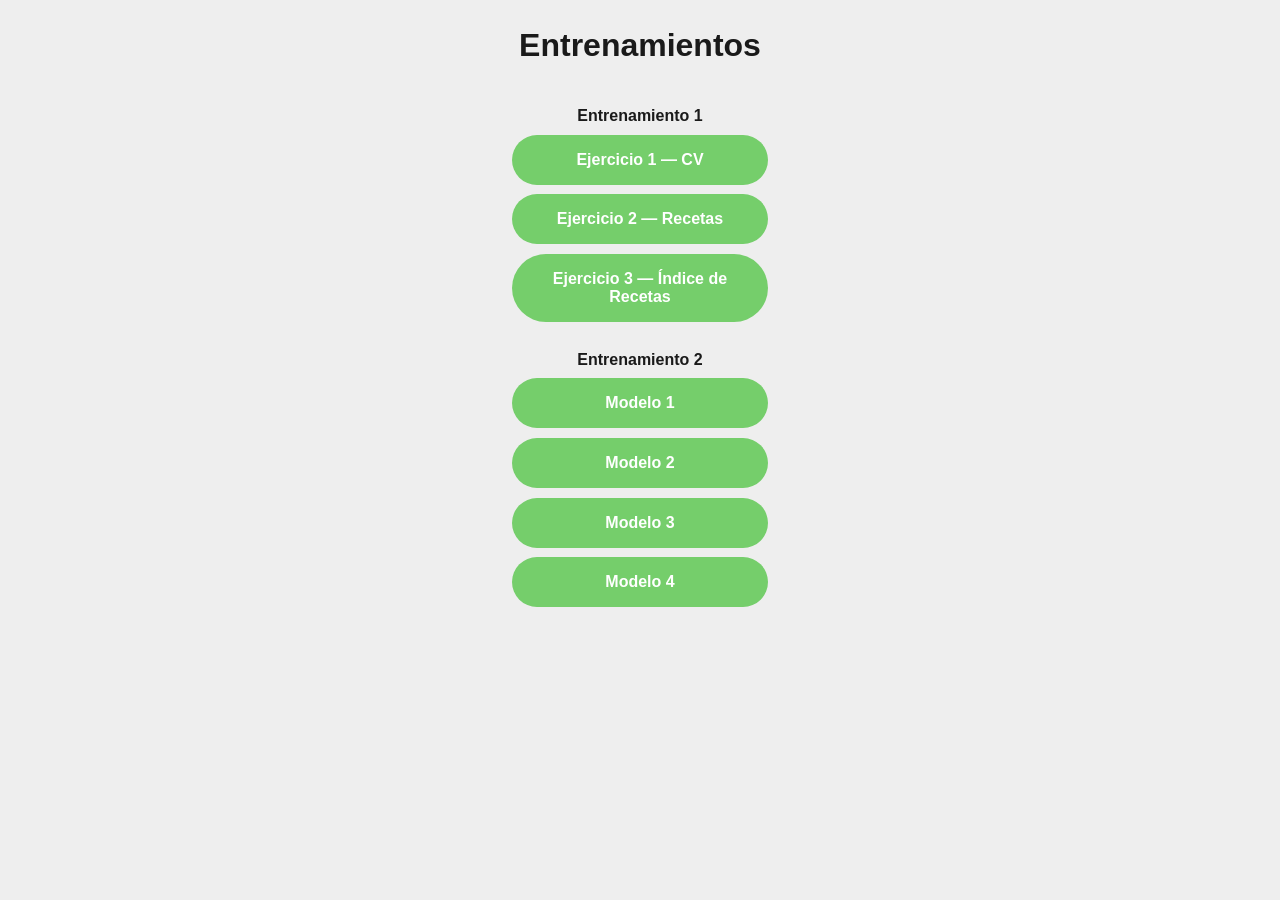
<file: index.html>
<!DOCTYPE html>
<html lang="en">

<head>
  <meta charset="UTF-8">
  <meta name="viewport" content="width=device-width, initial-scale=1.0">
  <link rel="stylesheet" href="styles.css">
  <title>Entrenamientos</title>
</head>

<body>
  <h1>Entrenamientos</h1>

  <p class="subtitulo">Entrenamiento 1</p>

  <a href="./entrenamiento_01/ejercicio_01/index.html" class="boton">Ejercicio 1 — CV</a>
  <a href="./entrenamiento_01/ejercicio_02/index.html" class="boton">Ejercicio 2 — Recetas</a>
  <a href="./entrenamiento_01/ejercicio_03/index.html" class="boton">Ejercicio 3 — Índice de Recetas</a>

  <p class="subtitulo">Entrenamiento 2</p>

  <a href="./entrenamiento_02/modelo_01/index.html" class="boton">Modelo 1</a>
  <a href="./entrenamiento_02/modelo_02/index.html" class="boton">Modelo 2</a>
  <a href="./entrenamiento_02/modelo_03/index.html" class="boton">Modelo 3</a>
  <a href="./entrenamiento_02/modelo_04/index.html" class="boton">Modelo 4</a>
</body>

</html>
</file>
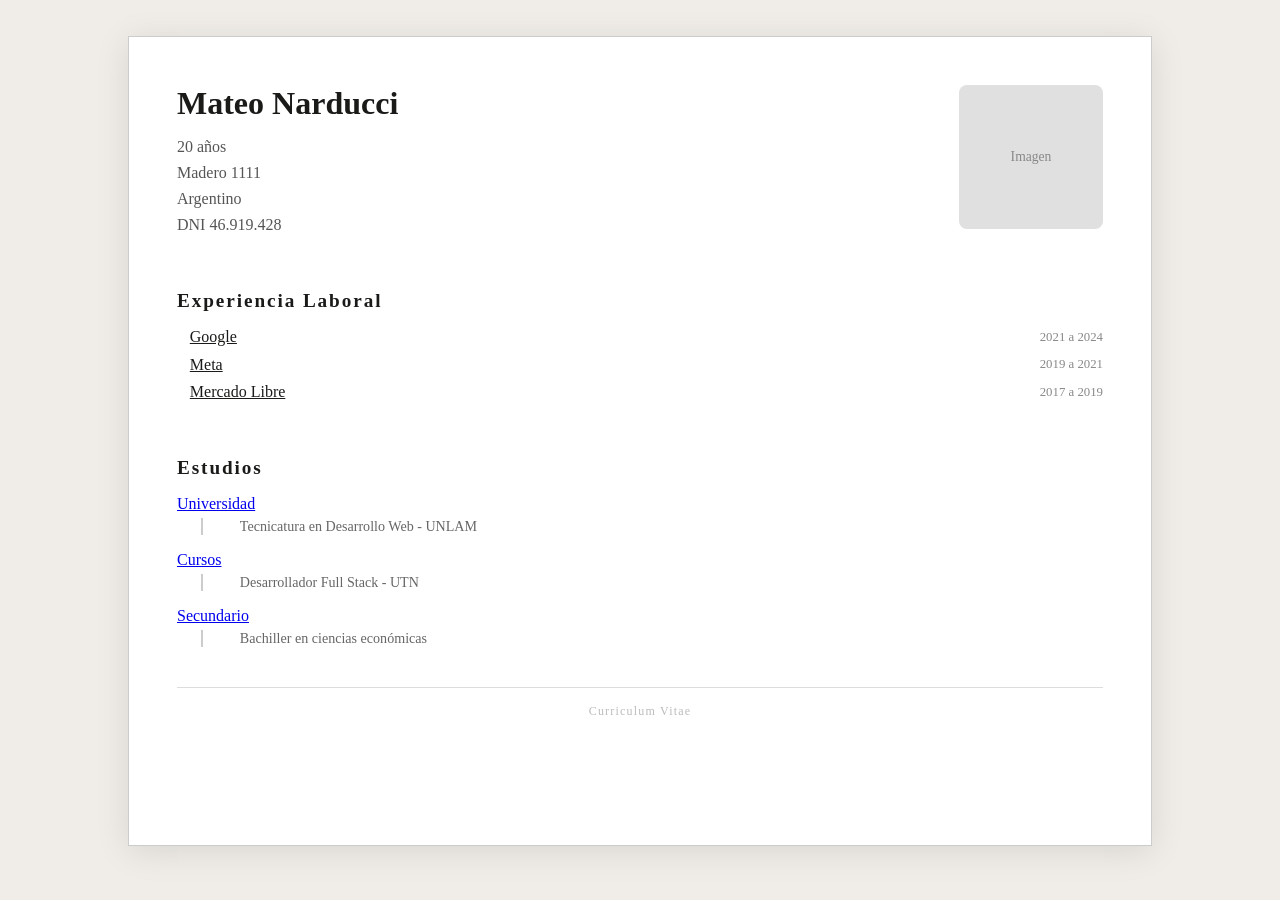
<file: entrenamiento_01/ejercicio_01/index.html>
<!DOCTYPE html>
<html lang="en">

<head>
  <meta charset="UTF-8">
  <meta name="viewport" content="width=device-width, initial-scale=1.0">
  <link rel="stylesheet" href="styles.css" />
  <title>MI CV</title>
</head>

<body>
  <div class="cv">

    <div class="cv-header">

      <div class="header-info">
        <h1>Mateo Narducci</h1>
        <div class="info">
          <span class="datos">20 años</span>
          <span class="datos">Madero 1111</span>
          <span class="datos">Argentino</span>
          <span class="datos">DNI 46.919.428</span>
        </div>
      </div>

      <div class="foto">Imagen</div>
    </div>

    <div class="cv-section">
      <h2 class="section-titulo">Experiencia Laboral</h2>
      <ul class="exp-list">
        <li>
          <span class="empresa"></span>
          <a href="./experiencia_laboral/empresa1.html">Google</a>
          <span class="meta">2021 a 2024</span>
        </li>
        <li>
          <span class="empresa"></span>
          <a href="./experiencia_laboral/empresa2.html">Meta</a>
          <span class="meta">2019 a 2021</span>
        </li>
        <li>
          <span class="empresa"></span>
          <a href="./experiencia_laboral/empresa3.html">Mercado Libre</a>
          <span class="meta">2017 a 2019</span>
        </li>
      </ul>
    </div>

    <div class="cv-section">
      <h2 class="section-titulo">Estudios</h2>
      <ul class="estudios-list">

        <li class="estudio-item">
          <a href="./estudios/universidad.html"><span class="estudios"></span>Universidad</a>
          <ul class="estudios-sub">
            <li><span class="estudios-sub"></span>Tecnicatura en Desarrollo Web - UNLAM
            </li>
          </ul>
        </li>

        <li class="estudio-item">
          <a href="./estudios/cursos.html"><span class="estudio"></span>Cursos</a>
          <ul class="estudios-sub">
            <li><span class="estudios-sub"></span>Desarrollador Full Stack - UTN
            </li>
          </ul>
        </li>

        <li class="estudio-item">
          <a href="./estudios/secundario.html"><span class="estudio"></span>Secundario</a>
          <ul class="estudios-sub">
            <li><span class="estudios-sub"></span>Bachiller en ciencias económicas
            </li>
          </ul>
        </li>

      </ul>
    </div>
    <div class="cv-footer">Curriculum Vitae</div>
</body>

</html>
</file>
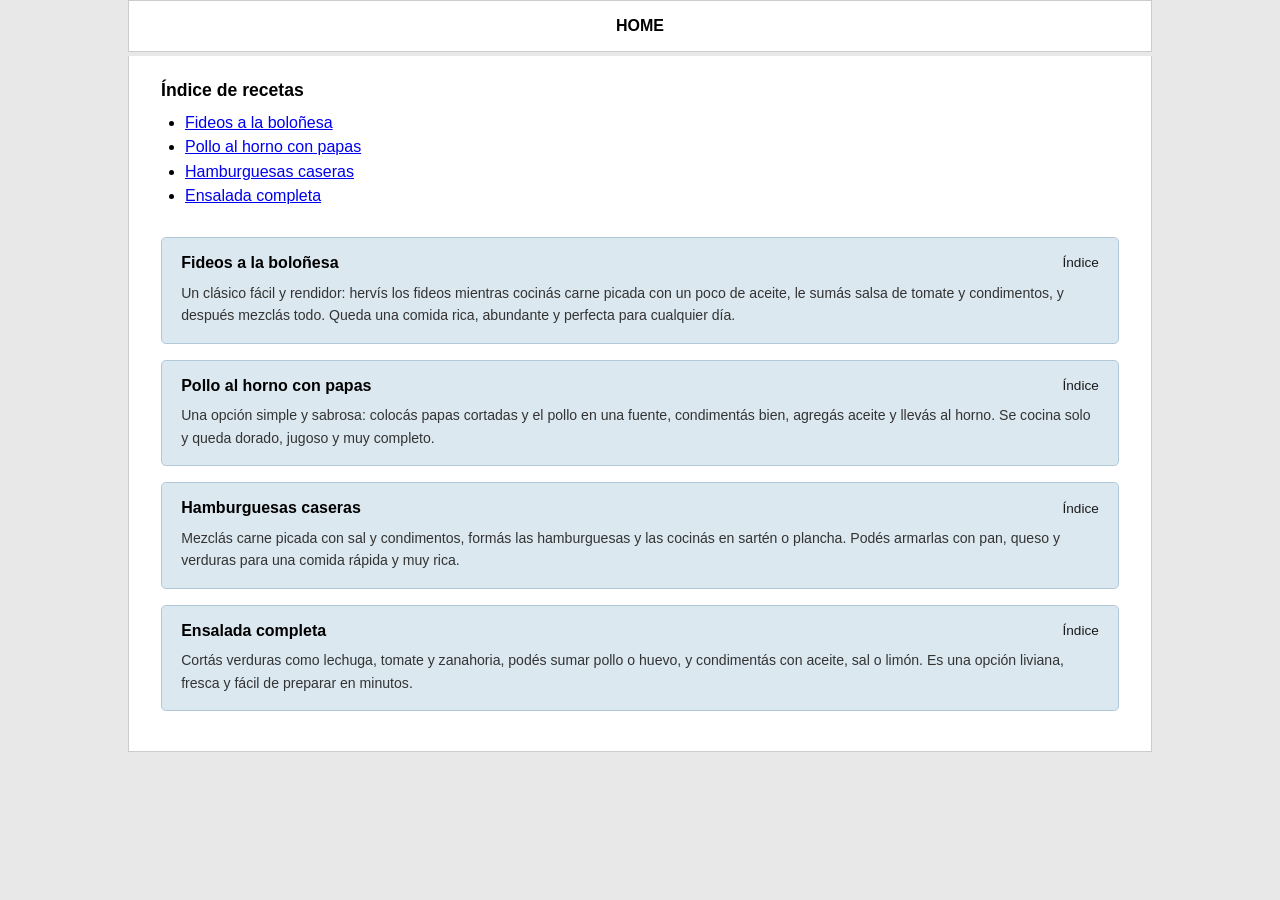
<file: entrenamiento_01/ejercicio_03/index.html>
<!DOCTYPE html>
<html lang="en">

<head>
  <meta charset="UTF-8">
  <meta name="viewport" content="width=device-width, initial-scale=1.0">
  <link rel="stylesheet" href="./styles.css">
  <title>Recetas</title>
</head>

<body>
  <header>HOME</header>
  <main>

    <div id="indice">
      <h2>Índice de recetas</h2>
      <ul>
        <li><a href="#receta1">Fideos a la boloñesa</a></li>
        <li><a href="#receta2">Pollo al horno con papas</a></li>
        <li><a href="#receta3">Hamburguesas caseras</a></li>
        <li><a href="#receta4">Ensalada completa</a></li>
      </ul>
    </div>

    <div class="receta" id="receta1">
      <div class="receta-header">
        <h3>Fideos a la boloñesa</h3>
        <a href="#indice">Índice</a>
      </div>
      <p>Un clásico fácil y rendidor: hervís los fideos mientras cocinás carne picada con un poco de aceite, le sumás
        salsa de tomate y condimentos, y después mezclás todo. Queda una comida rica, abundante y perfecta para
        cualquier día.</p>
    </div>

    <div class="receta" id="receta2">
      <div class="receta-header">
        <h3>Pollo al horno con papas</h3>
        <a href="#indice">Índice</a>
      </div>
      <p>Una opción simple y sabrosa: colocás papas cortadas y el pollo en una fuente, condimentás bien, agregás aceite
        y llevás al horno. Se cocina solo y queda dorado, jugoso y muy completo.</p>
    </div>

    <div class="receta" id="receta3">
      <div class="receta-header">
        <h3>Hamburguesas caseras</h3>
        <a href="#indice">Índice</a>
      </div>
      <p>Mezclás carne picada con sal y condimentos, formás las hamburguesas y las cocinás en sartén o plancha. Podés
        armarlas con pan, queso y verduras para una comida rápida y muy rica.</p>
    </div>

    <div class="receta" id="receta4">
      <div class="receta-header">
        <h3>Ensalada completa</h3>
        <a href="#indice">Índice</a>
      </div>
      <p>Cortás verduras como lechuga, tomate y zanahoria, podés sumar pollo o huevo, y condimentás con aceite, sal o
        limón. Es una opción liviana, fresca y fácil de preparar en minutos.</p>
    </div>

  </main>
</body>

</html>
</file>
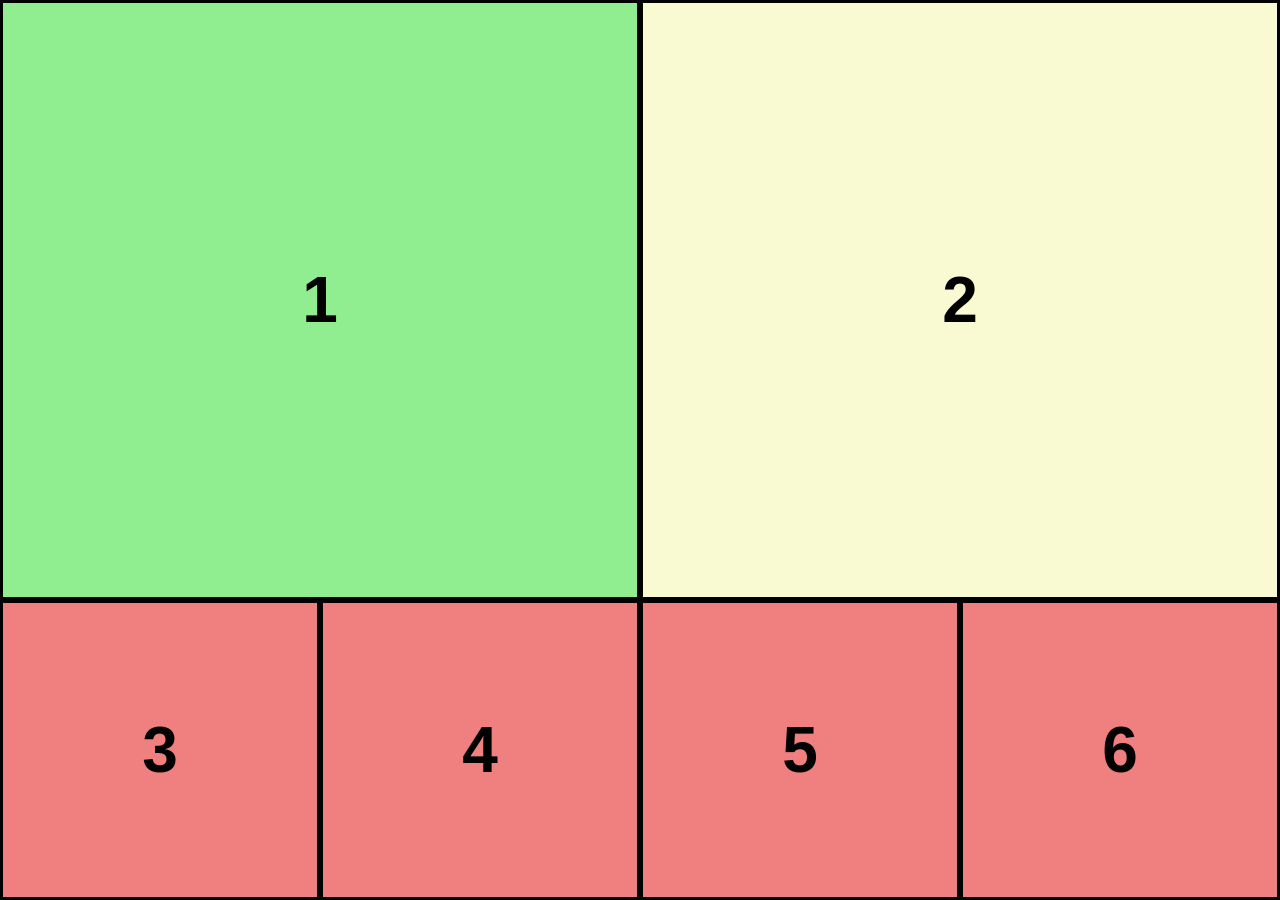
<file: entrenamiento_02/modelo_01/index.html>
<html lang="es">
<head>
    <meta charset="UTF-8">
    <meta name="viewport" content="width=device-width, initial-scale=1.0, maximum-scale=1.0">
    <title>Modelo 1</title>
    <link href="./styles.css" rel="stylesheet">
</head>
<body>
    <main>
        <div class="box-1">
            <p>1</p>
        </div>
        <div class="separator"></div>
        <div class="box-2">
            <p>2</p>
        </div>
        <div class="box-3">
            <p>3</p>
        </div>
        <div class="box-4">
            <p>4</p>
        </div>
        <div class="box-5">
            <p>5</p>
        </div>
        <div class="box-6">
            <p>6</p>
        </div>
    </main>
</body>
</html>
</file>
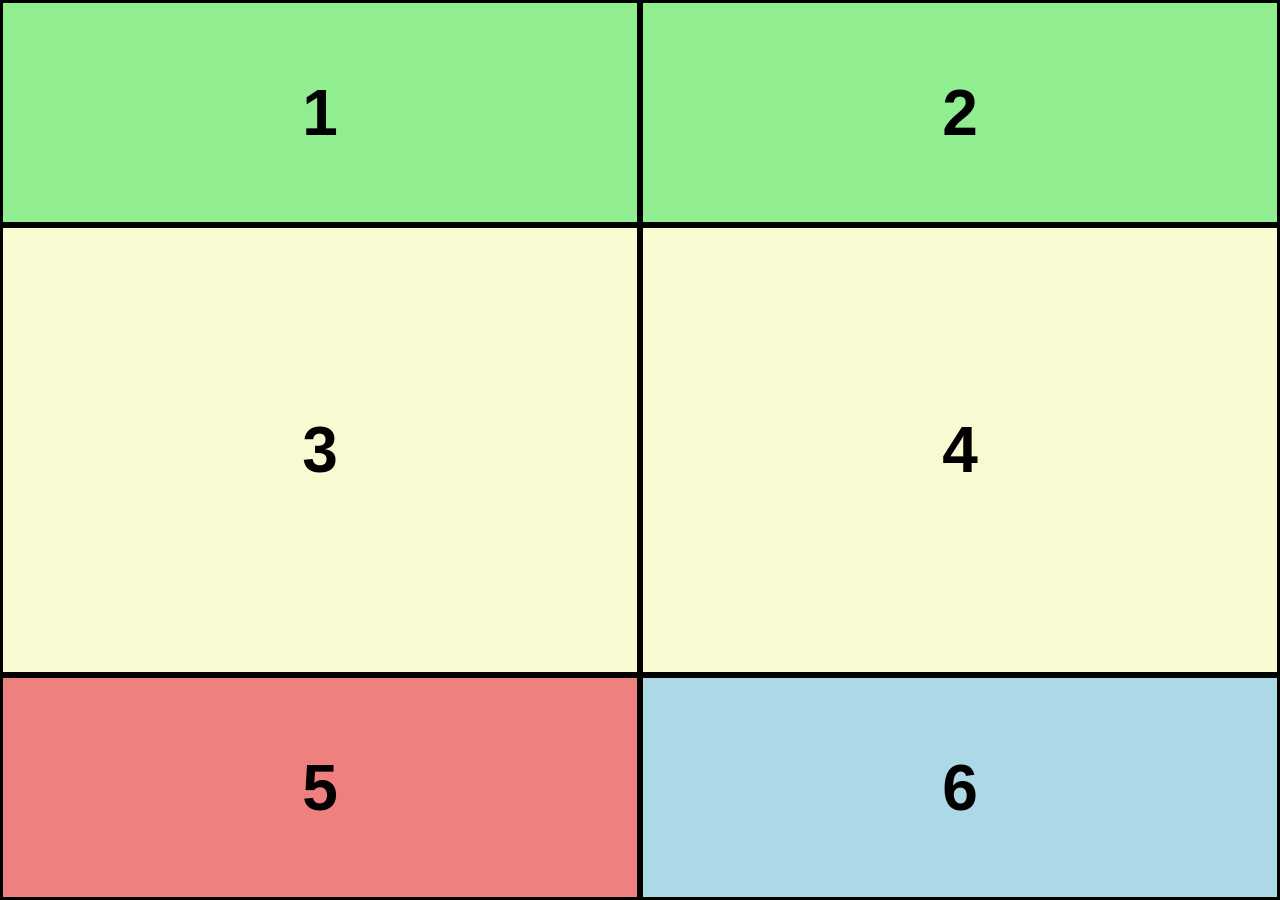
<file: entrenamiento_02/modelo_02/index.html>
<html lang="en">
<head>
    <meta charset="UTF-8">
    <meta name="viewport" content="width=device-width, initial-scale=1.0">
    <title>Modelo 2</title>
    <link href="./styles.css" rel="stylesheet">
</head>
<body>
    <main>
        <div class="box-1">
            <p>1</p>
        </div>
        <div class="box-2">
            <p>2</p>
        </div>
        <div class="box-3">
            <p>3</p>
        </div>
        <div class="box-4">
            <p>4</p>
        </div>
        <div class="box-5">
            <p>5</p>
        </div>
        <div class="box-6">
            <p>6</p>
        </div>
    </main>
</body>
</html>
</file>
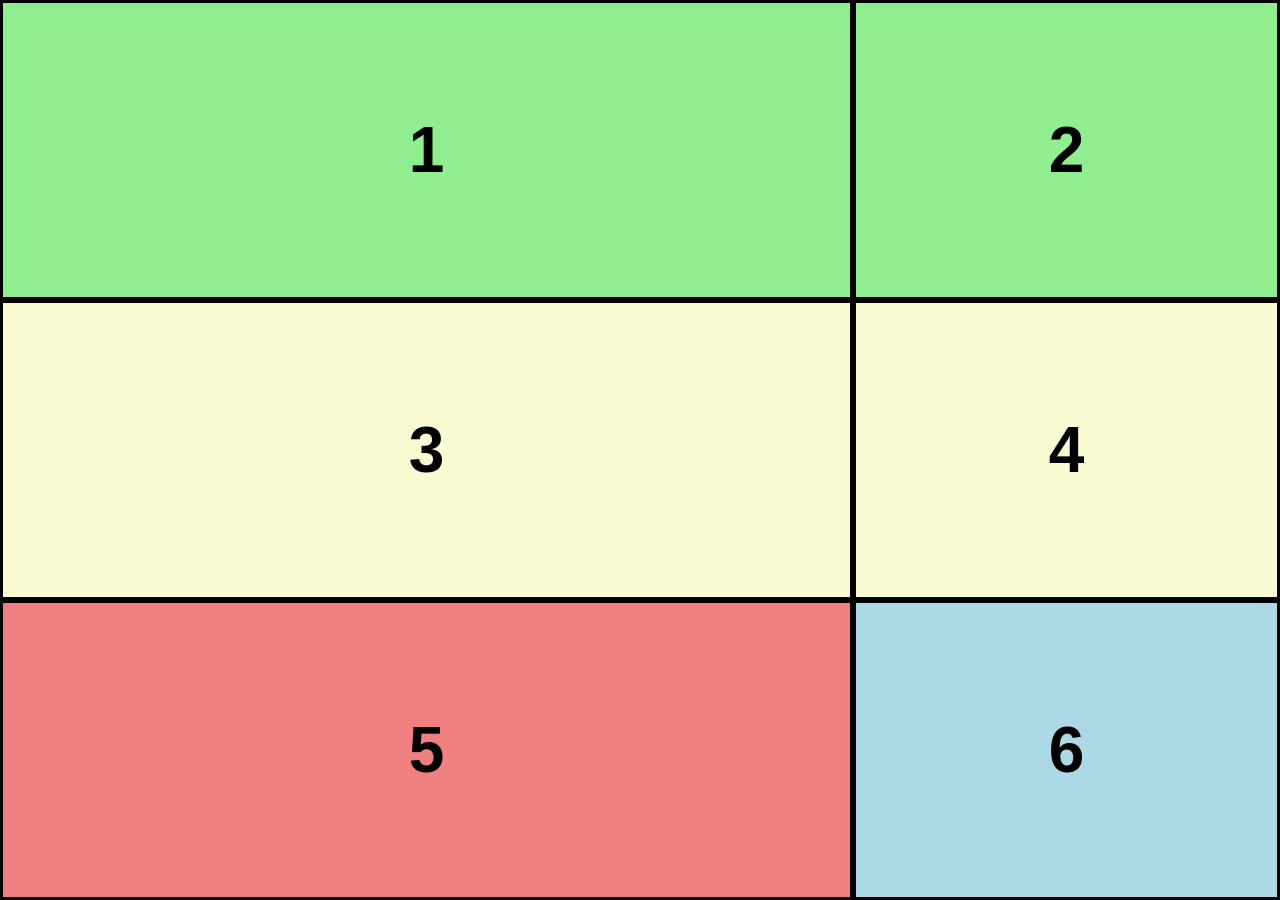
<file: entrenamiento_02/modelo_03/index.html>
<html lang="en">
<head>
    <meta charset="UTF-8">
    <meta name="viewport" content="width=device-width, initial-scale=1.0">
    <title>Modelo 3</title>
    <link href="./styles.css" rel="stylesheet">
</head>
<body>
    <main>
        <div class="box-1">
            <p>1</p>
        </div>
        <div class="box-2">
            <p>2</p>
        </div>
        <div class="box-3">
            <p>3</p>
        </div>
        <div class="box-4">
            <p>4</p>
        </div>
        <div class="box-5">
            <p>5</p>
        </div>
        <div class="box-6">
            <p>6</p>
        </div>
    </main>
</body>
</html>
</file>
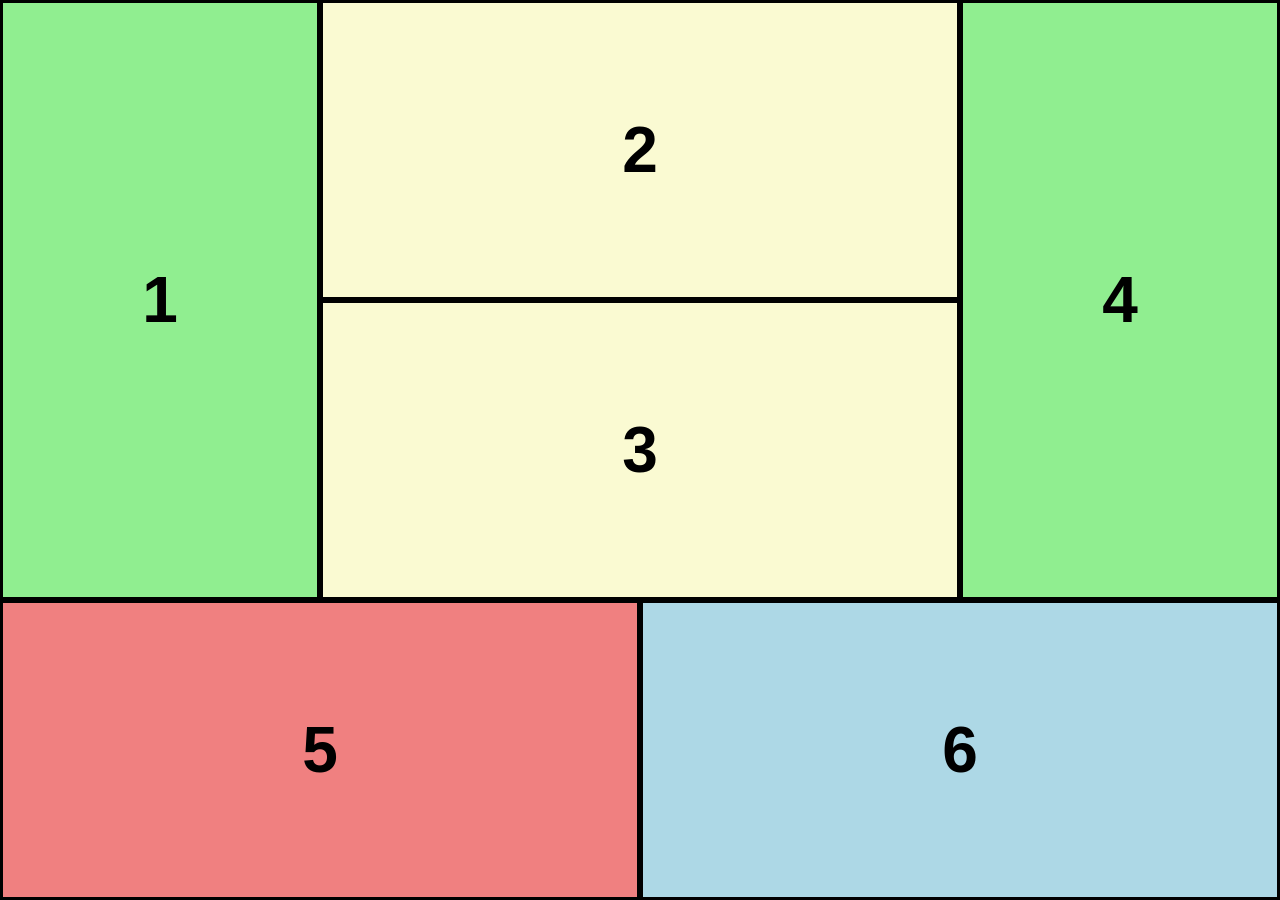
<file: entrenamiento_02/modelo_04/index.html>
<html lang="en">
<head>
    <meta charset="UTF-8">
    <meta name="viewport" content="width=device-width, initial-scale=1.0">
    <title>Modelo 4</title>
    <link href="./styles.css" rel="stylesheet">
</head>
<body>
    <main>
        <div class="box-1">
            <p>1</p>
        </div>
        <div class="box-2">
            <p>2</p>
        </div>
        <div class="box-3">
            <p>3</p>
        </div>
        <div class="box-4">
            <p>4</p>
        </div>
        <div class="box-5">
            <p>5</p>
        </div>
        <div class="box-6">
            <p>6</p>
        </div>
    </main>
</body>
</html>
</file>
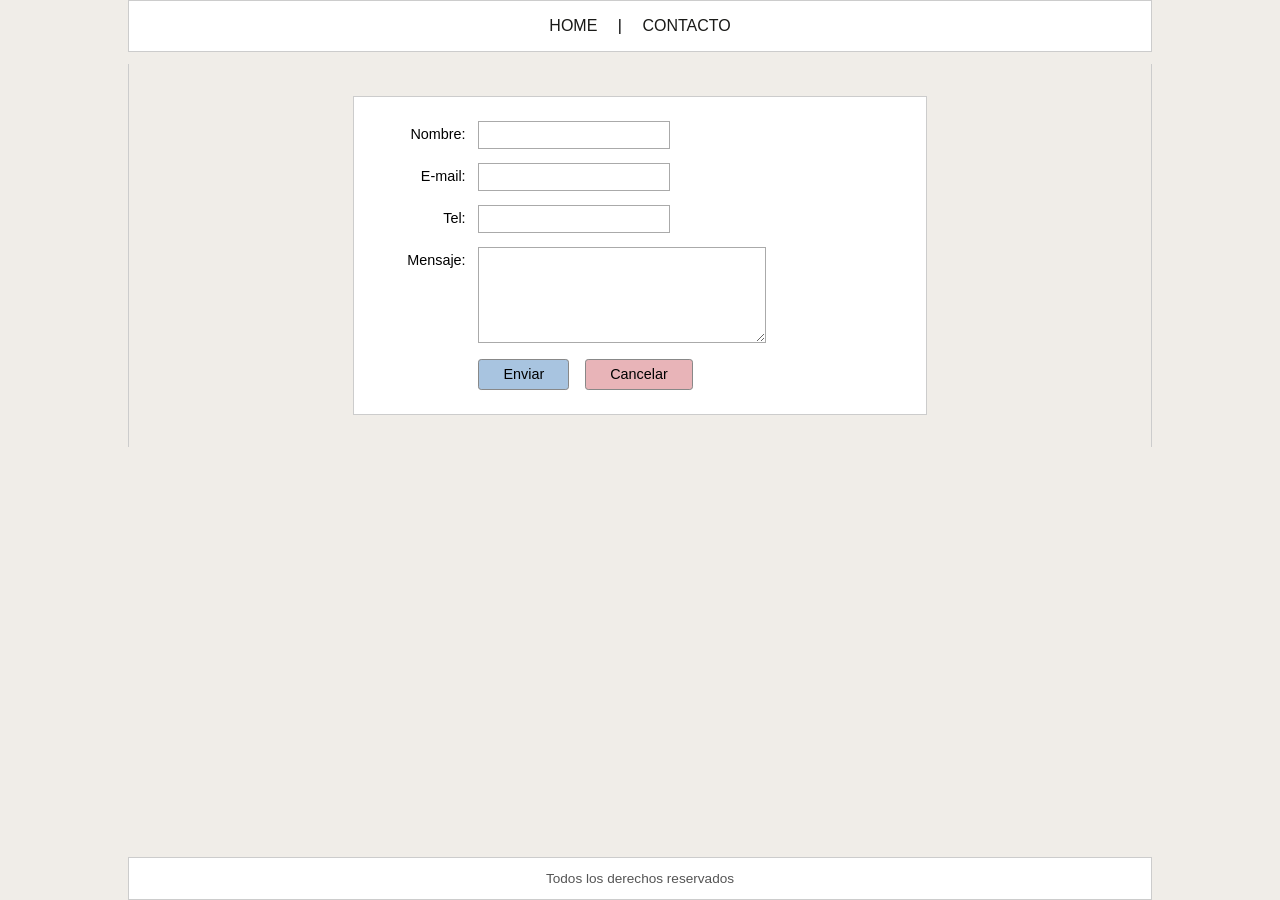
<file: entrenamiento_01/ejercicio_02/contacto.html>
<!DOCTYPE html>
<html lang="en">

<head>
  <meta charset="UTF-8">
  <meta name="viewport" content="width=device-width, initial-scale=1.0">
  <title>Contacto</title>
  <link rel="stylesheet" href="./styles-contact.css">
</head>

<body>
  <nav>
    <a href="index.html">HOME</a> |
    <a href="contacto.html">CONTACTO</a>
  </nav>

  <main>
    <div class="formulario">

      <div class="campo">
        <label for="nombre">Nombre:</label>
        <input type="text" id="nombre" required />
      </div>

      <div class="campo">
        <label for="email">E-mail:</label>
        <input type="email" id="email" required />
      </div>

      <div class="campo">
        <label for="tel">Tel:</label>
        <input type="tel" id="tel" required />
      </div>

      <div class="campo">
        <label for="mensaje">Mensaje:</label>
        <textarea id="mensaje"></textarea>
      </div>

      <div class="botones">
        <button type="submit" class="boton-enviar">Enviar</button>
        <button type="button" class="boton-cancelar">Cancelar</button>
      </div>

    </div>
  </main>

  <footer>Todos los derechos reservados</footer>
</body>

</html>
</file>
<file: styles.css>
* {
  box-sizing: border-box;
  margin: 0;
  padding: 0;
}

html,
body {
  min-height: 100%;
  overflow-x: hidden;
  font-family: Arial, sans-serif;
  background: #eeeeee;
}

body {
  display: flex;
  flex-direction: column;
  align-items: center;
  padding: 3vh 0 4vh;
}

h1 {
  font-size: 2rem;
  font-weight: bold;
  color: #1a1a1a;
  margin-bottom: 1.5rem;
  text-align: center;
}

.subtitulo {
  font-size: 1rem;
  font-weight: bold;
  color: #1a1a1a;
  margin: 1.2rem 0 0.6rem;
  width: 80%;
  text-align: center;
}

.boton {
  display: block;
  width: 20%;
  padding: 1rem;
  margin-bottom: 0.6rem;
  background: #75ce6b;
  color: #fff;
  font-size: 1rem;
  font-weight: bold;
  text-align: center;
  text-decoration: none;
  border-radius: 3rem;
}
</file>
<file: entrenamiento_01/ejercicio_01/styles.css>
* {
  box-sizing: border-box;
  margin: 0;
  padding: 0;
}

html,
body {
  overflow-x: hidden;
}

body {
  min-height: 100vh;
  background: #f0ede8;
  font-family: Georgia, serif;
  display: flex;
  justify-content: center;
  padding: 4vh 0 6vh;
}

.cv {
  width: 80%;
  background: #ffffff;
  border: 0.06rem solid #ccc;
  padding: 3rem;
  box-shadow: 0 0.3rem 2rem rgba(0, 0, 0, 0.1);
}

.cv-header {
  display: flex;
  flex-wrap: wrap;
  gap: 2rem;
}

.header-info {
  flex: 1;
}

.header-info h1 {
  font-size: 2rem;
  margin-bottom: 1rem;
  color: #1a1a18;
}

.info {
  display: flex;
  flex-direction: column;
  gap: 0.5rem;
}

.datos {
  font-size: 1rem;
  color: #555;
}

.foto {
  width: 9rem;
  height: 9rem;
  border: 0.1rem #ccc;
  border-radius: 0.5rem;
  background: #e0e0e0;
  display: flex;
  align-items: center;
  justify-content: center;
  color: #888;
  font-size: 0.85rem;
}

.cv-section {
  width: 100%;
  margin-top: 2rem;
  border-top: 0.05rem #ddd;
  padding-top: 1.5rem;
}

.section-titulo {
  font-size: 1.2rem;
  margin-bottom: 1rem;
  color: #1a1a18;
  letter-spacing: 0.1em;
}

.exp-list {
  list-style: none;
  display: flex;
  flex-direction: column;
  gap: 0.6rem;
}

.exp-list li {
  display: flex;
  align-items: center;
  gap: 0.8rem;
  font-size: 1rem;
}

.exp-list a {
  color: #1a1a18;
  text-decoration: underline;
}

.exp-list .meta {
  margin-left: auto;
  font-size: 0.8rem;
  color: #888;
}

.estudios-list {
  list-style: none;
  display: flex;
  flex-direction: column;
  gap: 1rem;
}

.estudio-item.a {
  font-size: 0.95rem;
  font-weight: bold;
  color: #1a1a18;
  text-decoration: underline;
}


.estudios-sub {
  list-style: none;
  padding-left: 1.5rem;
  margin-top: 0.3rem;
}

.estudios-sub li {
  font-size: 0.88rem;
  color: #666;
  padding-left: 0.8rem;
  border-left: 0.15rem solid #ccc;
}

.cv-footer {
  width: 100%;
  text-align: center;
  margin-top: 2.5rem;
  padding-top: 1rem;
  border-top: 0.06rem solid #ddd;
  font-size: 0.75rem;
  color: #bbb;
  letter-spacing: 0.1em;
}
</file>
<file: entrenamiento_01/ejercicio_03/styles.css>
* {
      box-sizing: border-box;
      margin: 0;
      padding: 0;
    }

    body {
      min-height: 100%;
      overflow-x: hidden;
      font-family: Arial, sans-serif;
      background: #e8e8e8;
    }

    body {
      display: flex;
      flex-direction: column;
      align-items: center;
    }

    header {
      position: fixed;
      top: 0;
      width: 80%;
      background: #fff;
      border: 0.06rem solid #ccc;
      text-align: center;
      padding: 1rem;
      font-size: 1rem;
      font-weight: bold;
      z-index: 100;
    }

    main {
      width: 80%;
      margin-top: 3.5rem;
      background: #fff;
      border: 0.06rem solid #ccc;
      border-top: none;
      padding: 1.5rem 2rem;
    }

    #indice {
      margin-bottom: 2rem;
    }

    #indice h2 {
      font-size: 1.1rem;
      margin-bottom: 0.8rem;
    }

    #indice ul {
      list-style: disc;
      padding-left: 1.5rem;
    }

    #indice ul li {
      margin-bottom: 0.4rem;
    }

    .receta {
      background: #dce8f0;
      border: 0.06rem solid #b0c8d8;
      border-radius: 0.3rem;
      padding: 1rem 1.2rem;
      margin-bottom: 1rem;
      scroll-margin-top: 4rem;
    }

    .receta-header {
      display: flex;
      justify-content: space-between;
      align-items: center;
      margin-bottom: 0.6rem;
    }

    .receta-header h3 {
      font-size: 1rem;
      font-weight: bold;
    }

    .receta-header a {
      font-size: 0.85rem;
      color: #1a1a1a;
      text-decoration: none;
    }

    .receta p {
      font-size: 0.88rem;
      color: #333;
      line-height: 1.6;
    }
</file>
<file: entrenamiento_02/modelo_01/styles.css>
html, body {
    font-family: 'Lucida Sans', 'Lucida Sans Regular', 'Lucida Grande', 'Lucida Sans Unicode', Geneva, Verdana, sans-serif;
    height: 100%;
    margin: 0;
}

p{                                   
      margin: 0;
      padding: 0;
}

main {
    display: grid;
    grid-template-columns: 1fr 1fr 1fr 1fr;
    grid-template-rows: 2fr 1fr;
    height: 100vh;
    width: 100vw;
}

.box-1, .box-2 {
    background-color: lightgreen;
    grid-column: span 2;
}

.box-2 {
    background-color: lightgoldenrodyellow;
    grid-column: span 2;
}

.box-3, .box-4, .box-5, .box-6 {
    background-color: lightcoral;
}

.separator {
    display: none;
    border: none;
}

div {
    display: flex;
    justify-content: center;
    align-items: center;
    font-size: 4rem;
    font-weight: bold;
    border-color: black;
    border-style: solid;
}

@media screen and (max-width: 768px) {
    main {
        grid-template-columns: 1fr 1fr;
        grid-template-rows: 1fr 2em 1fr 1fr 1fr;
    }
    .separator {
        display: block;
        grid-column: span 2;
    }
    .box-5, .box-6 {
        background-color: lightblue;
    }
}
</file>
<file: entrenamiento_02/modelo_02/styles.css>
html, body {
    font-family: 'Lucida Sans', 'Lucida Sans Regular', 'Lucida Grande', 'Lucida Sans Unicode', Geneva, Verdana, sans-serif;
    height: 100vh;
    width: 100%;
    margin: 0;
}

 p{                                   
      margin: 0;
      padding: 0;
  }

main {
    display: grid;
    grid-template-columns: 1fr 1fr;
    grid-template-rows: 1fr 2fr 1fr;
    height: 100%;
    width: 100%;
}

.box-1, .box-2 {
    background-color: lightgreen;
}
.box-3, .box-4 {
    background-color: lightgoldenrodyellow;
}
.box-5{
    background-color: lightcoral;
}
.box-6 {
    background-color: lightblue;
}

div {
    display: flex;
    justify-content: center;
    align-items: center;
    font-size: 4rem;
    font-weight: bold;
    border-color: black;
    border-style: solid;
}


@media screen and (max-width: 768px) {
    main {
        grid-template-columns: 1fr 1fr;
        grid-template-rows: 2fr 2fr 1fr 1fr 1fr;
    }
    .box-6, .box-5, .box-2, .box-1 {
        grid-column: span 2;
    }
    .box-6  { grid-row: 1; }   /* arriba */
    .box-5  { grid-row: 2; }   /*  */
    .box-3  { grid-row: 3; }   /*  */
    .box-4  { grid-row: 3; }   /*  */
    .box-2  { grid-row: 4; }   /*  */
    .box-1  { grid-row: 5; }   /* abajo */

    .box-5 {
        background-color: lightblue;
     }
    .box-6 {
        background-color: lightcoral;
    }
}
</file>
<file: entrenamiento_02/modelo_03/styles.css>
html, body {
    font-family: 'Lucida Sans', 'Lucida Sans Regular', 'Lucida Grande', 'Lucida Sans Unicode', Geneva, Verdana, sans-serif;
    height: 100vh;
    width: 100%;
    margin: 0;
}

main {
    display: grid;
    grid-template-columns: 2fr 1fr;
    grid-template-rows: 1fr 1fr 1fr;
    height: 100%;
    width: 100%;
}

.box-1, .box-2 {
    background-color: lightgreen;
}
.box-3, .box-4 {
    background-color: lightgoldenrodyellow;
}
.box-5{
    background-color: lightcoral;
}
.box-6 {
    background-color: lightblue;
}

div {
    display: flex;
    justify-content: center;
    align-items: center;
    font-size: 4rem;
    font-weight: bold;
    border-color: black;
    border-style: solid;
}


@media screen and (max-width: 768px) {
    main {
        grid-template-columns: 1fr;
        grid-template-rows: 1fr 1fr 1fr;
    }
    .box-2, .box-4, .box-5{
        display: none;
    }
}
</file>
<file: entrenamiento_02/modelo_04/styles.css>
html, body {
    font-family: 'Lucida Sans', 'Lucida Sans Regular', 'Lucida Grande', 'Lucida Sans Unicode', Geneva, Verdana, sans-serif;
    height: 100vh;
    width: 100%;
    margin: 0;
}

p {                                  
    margin: 0;
    padding: 0;
}

main {
    display: grid;
    grid-template-columns: 1fr 1fr 1fr 1fr;
    grid-template-rows: 1fr 1fr 1fr;
    grid-template-areas:
        "b1 b2 b2 b4"
        "b1 b3 b3 b4"
        "b5 b5 b6 b6";
    height: 100%;
    width: 100%;
}

.box-1 { grid-area: b1; background-color: lightgreen; }
.box-2 { grid-area: b2; background-color: lightgoldenrodyellow; }
.box-3 { grid-area: b3; background-color: lightgoldenrodyellow; }
.box-4 { grid-area: b4; background-color: lightgreen; }
.box-5 { grid-area: b5; background-color: lightcoral; }
.box-6 { grid-area: b6; background-color: lightblue; }

div {
    display: flex;
    justify-content: center;
    align-items: center;
    font-size: 4rem;
    font-weight: bold;
    border-color: black;
    border-style: solid;
}

@media screen and (max-width: 768px) {
    main {
       display: flex;
       flex-direction: column;
    }
    main div {
        flex: 1;
    }
    .box-1 { background-color: lightgreen; }
    .box-2 { background-color: lightgreen; }
    .box-3 { background-color: lightgoldenrodyellow; }
    .box-4 { background-color: lightgoldenrodyellow; }
    .box-5 { background-color: lightblue; }
    .box-6 { background-color: lightcoral; }
}

@media screen and (min-width: 768px) and (max-width: 1024px) {
    main {
        display: grid;
        grid-template-columns: 2fr 1fr;
        grid-template-rows: 1fr 1fr 1fr;
        /*tengo que volver a redefinir porque se mantiene el template heredado*/
        grid-template-areas:
            "b1 b2"
            "b3 b4"
            "b5 b6";
    }

    .box-1 { background-color: lightgreen; }
    .box-2 { background-color: lightgreen; }
    .box-3 { background-color: lightgoldenrodyellow; }
    .box-4 { background-color: lightgoldenrodyellow; }
    .box-5 { background-color: lightblue; }
    .box-6 { background-color: lightcoral; }
}
</file>
<file: entrenamiento_01/ejercicio_02/styles-contact.css>
* {
    box-sizing: border-box;
    margin: 0;
    padding: 0;
  }

  html,
  body {
    height: 100%;
    overflow-x: hidden;
    font-family: Arial, sans-serif;
    background: #f0ede8;
  }

  body {
    display: flex;
    flex-direction: column;
    align-items: center;
  }

  nav {
    position: fixed;
    top: 0;
    width: 80%;
    background: #fff;
    border: 0.06rem solid #ccc;
    text-align: center;
    padding: 1rem;
    font-size: 1rem;
    z-index: 100;
  }

  nav a {
    color: #1a1a18;
    text-decoration: none;
    margin: 0 1rem;
  }

  main {
    width: 80%;
    margin-top: 4rem;
    margin-bottom: 3rem;
    background: #f0ede8;
    border: 0.06rem solid #ccc;
    border-top: none;
    border-bottom: none;
    display: flex;
    justify-content: center;
    padding: 2rem;
  }

  .formulario {
    width: 60%;
    background: #fff;
    border: 0.06rem solid #ccc;
    padding: 1.5rem 2rem;
  }

  .campo {
    display: flex;
    align-items: flex-start;
    gap: 0.8rem;
    margin-bottom: 0.9rem;
  }

  label {
    width: 5rem;
    font-size: 0.9rem;
    padding-top: 0.3rem;
    text-align: right;
    flex-shrink: 0;
  }

  input {
    width: 12rem;
    padding: 0.3rem 0.5rem;
    border: 0.06rem solid #aaa;
    font-size: 0.9rem;
  }

  textarea {
    width: 18rem;
    height: 6rem;
    padding: 0.3rem 0.5rem;
    border: 0.06rem solid #aaa;
    font-size: 0.9rem;
    resize: vertical;
  }

  .botones {
    display: flex;
    gap: 1rem;
    margin-top: 1rem;
    padding-left: 5.8rem;
  }

  .boton-enviar {
    padding: 0.4rem 1.5rem;
    background: #a8c4e0;
    border: 0.06rem solid #888;
    font-size: 0.9rem;
    cursor: pointer;
    border-radius: 0.2rem;
  }

  .boton-cancelar {
    padding: 0.4rem 1.5rem;
    background: #e8b4b8;
    border: 0.06rem solid #888;
    font-size: 0.9rem;
    cursor: pointer;
    border-radius: 0.2rem;
  }

  footer {
    position: fixed;
    bottom: 0;
    width: 80%;
    background: #fff;
    border: 0.06rem solid #ccc;
    text-align: center;
    padding: 0.8rem;
    font-size: 0.85rem;
    color: #555;
  }
</file>
